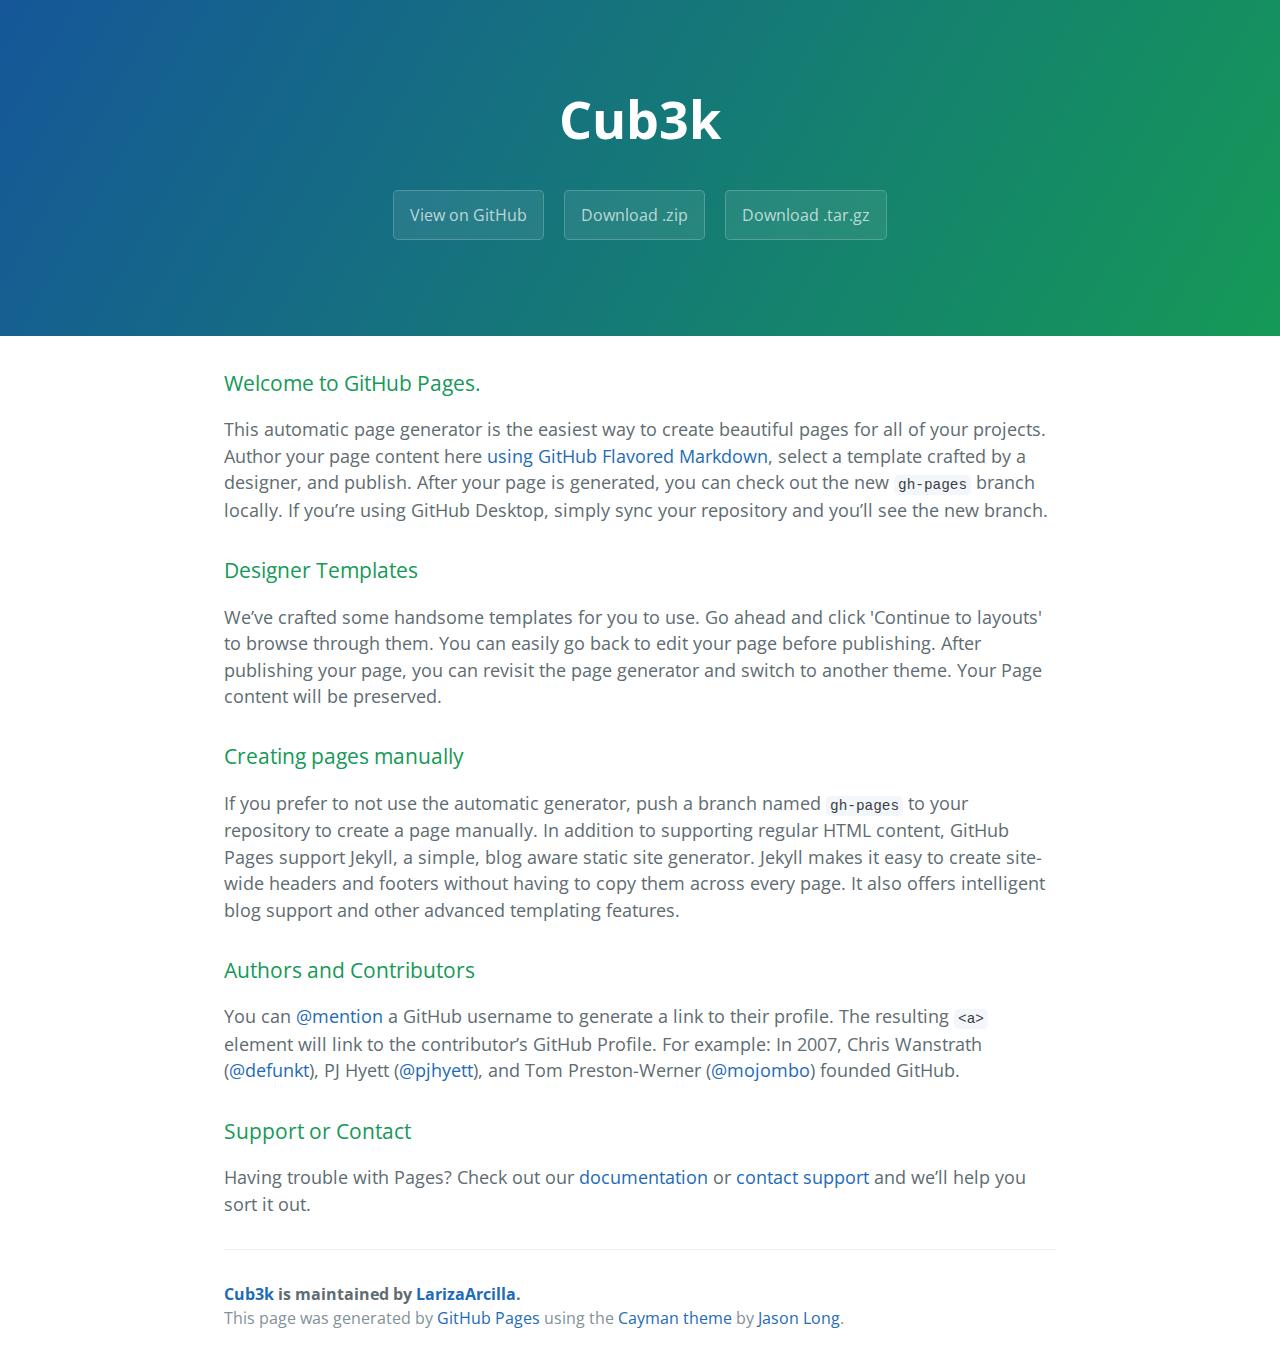
<file: index.html>
<!DOCTYPE html>
<html lang="en-us">
  <head>
    <meta charset="UTF-8">
    <title>Cub3k by LarizaArcilla</title>
    <meta name="viewport" content="width=device-width, initial-scale=1">
    <link rel="stylesheet" type="text/css" href="stylesheets/normalize.css" media="screen">
    <link href='https://fonts.googleapis.com/css?family=Open+Sans:400,700' rel='stylesheet' type='text/css'>
    <link rel="stylesheet" type="text/css" href="stylesheets/stylesheet.css" media="screen">
    <link rel="stylesheet" type="text/css" href="stylesheets/github-light.css" media="screen">
  </head>
  <body>
    <section class="page-header">
      <h1 class="project-name">Cub3k</h1>
      <h2 class="project-tagline"></h2>
      <a href="https://github.com/LarizaArcilla/cub3k" class="btn">View on GitHub</a>
      <a href="https://github.com/LarizaArcilla/cub3k/zipball/master" class="btn">Download .zip</a>
      <a href="https://github.com/LarizaArcilla/cub3k/tarball/master" class="btn">Download .tar.gz</a>
    </section>

    <section class="main-content">
      <h3>
<a id="welcome-to-github-pages" class="anchor" href="#welcome-to-github-pages" aria-hidden="true"><span aria-hidden="true" class="octicon octicon-link"></span></a>Welcome to GitHub Pages.</h3>

<p>This automatic page generator is the easiest way to create beautiful pages for all of your projects. Author your page content here <a href="https://guides.github.com/features/mastering-markdown/">using GitHub Flavored Markdown</a>, select a template crafted by a designer, and publish. After your page is generated, you can check out the new <code>gh-pages</code> branch locally. If you’re using GitHub Desktop, simply sync your repository and you’ll see the new branch.</p>

<h3>
<a id="designer-templates" class="anchor" href="#designer-templates" aria-hidden="true"><span aria-hidden="true" class="octicon octicon-link"></span></a>Designer Templates</h3>

<p>We’ve crafted some handsome templates for you to use. Go ahead and click 'Continue to layouts' to browse through them. You can easily go back to edit your page before publishing. After publishing your page, you can revisit the page generator and switch to another theme. Your Page content will be preserved.</p>

<h3>
<a id="creating-pages-manually" class="anchor" href="#creating-pages-manually" aria-hidden="true"><span aria-hidden="true" class="octicon octicon-link"></span></a>Creating pages manually</h3>

<p>If you prefer to not use the automatic generator, push a branch named <code>gh-pages</code> to your repository to create a page manually. In addition to supporting regular HTML content, GitHub Pages support Jekyll, a simple, blog aware static site generator. Jekyll makes it easy to create site-wide headers and footers without having to copy them across every page. It also offers intelligent blog support and other advanced templating features.</p>

<h3>
<a id="authors-and-contributors" class="anchor" href="#authors-and-contributors" aria-hidden="true"><span aria-hidden="true" class="octicon octicon-link"></span></a>Authors and Contributors</h3>

<p>You can <a href="https://help.github.com/articles/basic-writing-and-formatting-syntax/#mentioning-users-and-teams" class="user-mention">@mention</a> a GitHub username to generate a link to their profile. The resulting <code>&lt;a&gt;</code> element will link to the contributor’s GitHub Profile. For example: In 2007, Chris Wanstrath (<a href="https://github.com/defunkt" class="user-mention">@defunkt</a>), PJ Hyett (<a href="https://github.com/pjhyett" class="user-mention">@pjhyett</a>), and Tom Preston-Werner (<a href="https://github.com/mojombo" class="user-mention">@mojombo</a>) founded GitHub.</p>

<h3>
<a id="support-or-contact" class="anchor" href="#support-or-contact" aria-hidden="true"><span aria-hidden="true" class="octicon octicon-link"></span></a>Support or Contact</h3>

<p>Having trouble with Pages? Check out our <a href="https://help.github.com/pages">documentation</a> or <a href="https://github.com/contact">contact support</a> and we’ll help you sort it out.</p>

      <footer class="site-footer">
        <span class="site-footer-owner"><a href="https://github.com/LarizaArcilla/cub3k">Cub3k</a> is maintained by <a href="https://github.com/LarizaArcilla">LarizaArcilla</a>.</span>

        <span class="site-footer-credits">This page was generated by <a href="https://pages.github.com">GitHub Pages</a> using the <a href="https://github.com/jasonlong/cayman-theme">Cayman theme</a> by <a href="https://twitter.com/jasonlong">Jason Long</a>.</span>
      </footer>

    </section>

  
  </body>
</html>
</file>
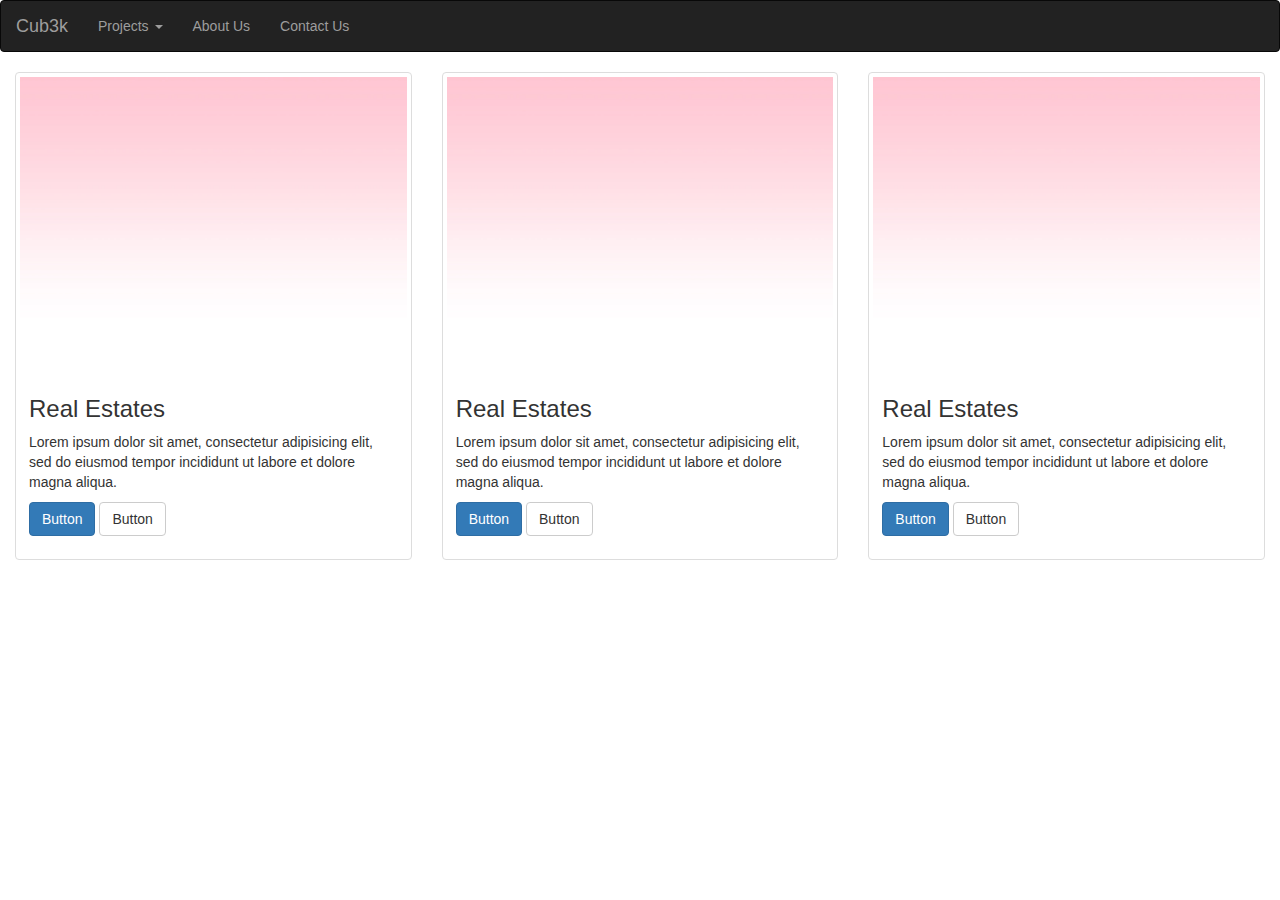
<file: src/main/realEstates/laguna/index.html>
<html>
<head>
	<title> Laguna | Real Estates </title>
	<link rel="stylesheet" style="text/css" href="../../resources/bootstrap/css/bootstrap.css" />
</head>
<body>
	<nav class="navbar navbar-default navbar-inverse">
	  <div class="container-fluid">
	    <div class="navbar-header">
	      <button type="button" class="navbar-toggle collapsed" data-toggle="collapse" data-target="#bs-example-navbar-collapse-1" aria-expanded="false">
	        <span class="sr-only">Toggle navigation</span>
	        <span class="icon-bar"></span>
	        <span class="icon-bar"></span>
	        <span class="icon-bar"></span>
	      </button>
	      <a class="navbar-brand" href="../../index.html">
	      	Cub3k
	      </a>
	    </div>

	    <div class="collapse navbar-collapse" id="bs-example-navbar-collapse-1">
	      <ul class="nav navbar-nav">
	        <li class="dropdown">
            <a href="#" class="dropdown-toggle" data-toggle="dropdown" role="button" aria-haspopup="true" aria-expanded="false">
            	Projects 
            	<span class="caret"></span>
           	</a>
            <ul class="dropdown-menu">
              <li><a href="#">Real Estated</a></li>
              <li><a href="#">Condominium</a></li>
              <li><a href="#">Agriculture</a></li>
            </ul>
          </li>
	        <li>
	        	<a href="#aboutUs">
	        		About Us 
	        	</a>
	        </li>
	        <li>
	        	<a href="#">
	        		Contact Us
	        	</a>
	        </li>
	      </ul>
	    </div>
	  </div>
	</nav>

	<div class="row">
		<div class="col-md-12">
			<div class="col-lg-4">
	      <div class="thumbnail">
	       	<img src="../../resources/images/3.jpg" alt="Generic placeholder thumbnail">
		      <div class="caption">
		        <h3>
		        	Real Estates
		        </h3>
		        <p>
		        	Lorem ipsum dolor sit amet, consectetur adipisicing elit, sed do eiusmod
		        	tempor incididunt ut labore et dolore magna aliqua.
		        </p>
		        <p><a href="#" class="btn btn-primary" role="button">Button</a> <a href="#" class="btn btn-default" role="button">Button</a></p>
		      </div>
		    </div>
	    </div>
	    <div class="col-lg-4">
	      <div class="thumbnail">
	       	<img src="../../resources/images/3.jpg" alt="Generic placeholder thumbnail">
		      <div class="caption">
		        <h3>
		        	Real Estates
		        </h3>
		        <p>
		        	Lorem ipsum dolor sit amet, consectetur adipisicing elit, sed do eiusmod
		        	tempor incididunt ut labore et dolore magna aliqua.
		        </p>
		        <p><a href="#" class="btn btn-primary" role="button">Button</a> <a href="#" class="btn btn-default" role="button">Button</a></p>
		      </div>
		    </div>
	    </div>
	    <div class="col-lg-4">
	      <div class="thumbnail">
	       	<img src="../../resources/images/3.jpg" alt="Generic placeholder thumbnail">
		      <div class="caption">
		        <h3>
		        	Real Estates
		        </h3>
		        <p>
		        	Lorem ipsum dolor sit amet, consectetur adipisicing elit, sed do eiusmod
		        	tempor incididunt ut labore et dolore magna aliqua.
		        </p>
		        <p><a href="#" class="btn btn-primary" role="button">Button</a> <a href="#" class="btn btn-default" role="button">Button</a></p>
		      </div>
		    </div>
	    </div>
		</div>        
	</div>
</body>
</html>
</file>
<file: stylesheets/stylesheet.css>
* {
  box-sizing: border-box; }

body {
  padding: 0;
  margin: 0;
  font-family: "Open Sans", "Helvetica Neue", Helvetica, Arial, sans-serif;
  font-size: 16px;
  line-height: 1.5;
  color: #606c71; }

a {
  color: #1e6bb8;
  text-decoration: none; }
  a:hover {
    text-decoration: underline; }

.btn {
  display: inline-block;
  margin-bottom: 1rem;
  color: rgba(255, 255, 255, 0.7);
  background-color: rgba(255, 255, 255, 0.08);
  border-color: rgba(255, 255, 255, 0.2);
  border-style: solid;
  border-width: 1px;
  border-radius: 0.3rem;
  transition: color 0.2s, background-color 0.2s, border-color 0.2s; }
  .btn + .btn {
    margin-left: 1rem; }

.btn:hover {
  color: rgba(255, 255, 255, 0.8);
  text-decoration: none;
  background-color: rgba(255, 255, 255, 0.2);
  border-color: rgba(255, 255, 255, 0.3); }

@media screen and (min-width: 64em) {
  .btn {
    padding: 0.75rem 1rem; } }

@media screen and (min-width: 42em) and (max-width: 64em) {
  .btn {
    padding: 0.6rem 0.9rem;
    font-size: 0.9rem; } }

@media screen and (max-width: 42em) {
  .btn {
    display: block;
    width: 100%;
    padding: 0.75rem;
    font-size: 0.9rem; }
    .btn + .btn {
      margin-top: 1rem;
      margin-left: 0; } }

.page-header {
  color: #fff;
  text-align: center;
  background-color: #159957;
  background-image: linear-gradient(120deg, #155799, #159957); }

@media screen and (min-width: 64em) {
  .page-header {
    padding: 5rem 6rem; } }

@media screen and (min-width: 42em) and (max-width: 64em) {
  .page-header {
    padding: 3rem 4rem; } }

@media screen and (max-width: 42em) {
  .page-header {
    padding: 2rem 1rem; } }

.project-name {
  margin-top: 0;
  margin-bottom: 0.1rem; }

@media screen and (min-width: 64em) {
  .project-name {
    font-size: 3.25rem; } }

@media screen and (min-width: 42em) and (max-width: 64em) {
  .project-name {
    font-size: 2.25rem; } }

@media screen and (max-width: 42em) {
  .project-name {
    font-size: 1.75rem; } }

.project-tagline {
  margin-bottom: 2rem;
  font-weight: normal;
  opacity: 0.7; }

@media screen and (min-width: 64em) {
  .project-tagline {
    font-size: 1.25rem; } }

@media screen and (min-width: 42em) and (max-width: 64em) {
  .project-tagline {
    font-size: 1.15rem; } }

@media screen and (max-width: 42em) {
  .project-tagline {
    font-size: 1rem; } }

.main-content :first-child {
  margin-top: 0; }
.main-content img {
  max-width: 100%; }
.main-content h1, .main-content h2, .main-content h3, .main-content h4, .main-content h5, .main-content h6 {
  margin-top: 2rem;
  margin-bottom: 1rem;
  font-weight: normal;
  color: #159957; }
.main-content p {
  margin-bottom: 1em; }
.main-content code {
  padding: 2px 4px;
  font-family: Consolas, "Liberation Mono", Menlo, Courier, monospace;
  font-size: 0.9rem;
  color: #383e41;
  background-color: #f3f6fa;
  border-radius: 0.3rem; }
.main-content pre {
  padding: 0.8rem;
  margin-top: 0;
  margin-bottom: 1rem;
  font: 1rem Consolas, "Liberation Mono", Menlo, Courier, monospace;
  color: #567482;
  word-wrap: normal;
  background-color: #f3f6fa;
  border: solid 1px #dce6f0;
  border-radius: 0.3rem; }
  .main-content pre > code {
    padding: 0;
    margin: 0;
    font-size: 0.9rem;
    color: #567482;
    word-break: normal;
    white-space: pre;
    background: transparent;
    border: 0; }
.main-content .highlight {
  margin-bottom: 1rem; }
  .main-content .highlight pre {
    margin-bottom: 0;
    word-break: normal; }
.main-content .highlight pre, .main-content pre {
  padding: 0.8rem;
  overflow: auto;
  font-size: 0.9rem;
  line-height: 1.45;
  border-radius: 0.3rem; }
.main-content pre code, .main-content pre tt {
  display: inline;
  max-width: initial;
  padding: 0;
  margin: 0;
  overflow: initial;
  line-height: inherit;
  word-wrap: normal;
  background-color: transparent;
  border: 0; }
  .main-content pre code:before, .main-content pre code:after, .main-content pre tt:before, .main-content pre tt:after {
    content: normal; }
.main-content ul, .main-content ol {
  margin-top: 0; }
.main-content blockquote {
  padding: 0 1rem;
  margin-left: 0;
  color: #819198;
  border-left: 0.3rem solid #dce6f0; }
  .main-content blockquote > :first-child {
    margin-top: 0; }
  .main-content blockquote > :last-child {
    margin-bottom: 0; }
.main-content table {
  display: block;
  width: 100%;
  overflow: auto;
  word-break: normal;
  word-break: keep-all; }
  .main-content table th {
    font-weight: bold; }
  .main-content table th, .main-content table td {
    padding: 0.5rem 1rem;
    border: 1px solid #e9ebec; }
.main-content dl {
  padding: 0; }
  .main-content dl dt {
    padding: 0;
    margin-top: 1rem;
    font-size: 1rem;
    font-weight: bold; }
  .main-content dl dd {
    padding: 0;
    margin-bottom: 1rem; }
.main-content hr {
  height: 2px;
  padding: 0;
  margin: 1rem 0;
  background-color: #eff0f1;
  border: 0; }

@media screen and (min-width: 64em) {
  .main-content {
    max-width: 64rem;
    padding: 2rem 6rem;
    margin: 0 auto;
    font-size: 1.1rem; } }

@media screen and (min-width: 42em) and (max-width: 64em) {
  .main-content {
    padding: 2rem 4rem;
    font-size: 1.1rem; } }

@media screen and (max-width: 42em) {
  .main-content {
    padding: 2rem 1rem;
    font-size: 1rem; } }

.site-footer {
  padding-top: 2rem;
  margin-top: 2rem;
  border-top: solid 1px #eff0f1; }

.site-footer-owner {
  display: block;
  font-weight: bold; }

.site-footer-credits {
  color: #819198; }

@media screen and (min-width: 64em) {
  .site-footer {
    font-size: 1rem; } }

@media screen and (min-width: 42em) and (max-width: 64em) {
  .site-footer {
    font-size: 1rem; } }

@media screen and (max-width: 42em) {
  .site-footer {
    font-size: 0.9rem; } }
</file>
<file: stylesheets/github-light.css>
/*
The MIT License (MIT)

Copyright (c) 2015 GitHub, Inc.

Permission is hereby granted, free of charge, to any person obtaining a copy
of this software and associated documentation files (the "Software"), to deal
in the Software without restriction, including without limitation the rights
to use, copy, modify, merge, publish, distribute, sublicense, and/or sell
copies of the Software, and to permit persons to whom the Software is
furnished to do so, subject to the following conditions:

The above copyright notice and this permission notice shall be included in all
copies or substantial portions of the Software.

THE SOFTWARE IS PROVIDED "AS IS", WITHOUT WARRANTY OF ANY KIND, EXPRESS OR
IMPLIED, INCLUDING BUT NOT LIMITED TO THE WARRANTIES OF MERCHANTABILITY,
FITNESS FOR A PARTICULAR PURPOSE AND NONINFRINGEMENT. IN NO EVENT SHALL THE
AUTHORS OR COPYRIGHT HOLDERS BE LIABLE FOR ANY CLAIM, DAMAGES OR OTHER
LIABILITY, WHETHER IN AN ACTION OF CONTRACT, TORT OR OTHERWISE, ARISING FROM,
OUT OF OR IN CONNECTION WITH THE SOFTWARE OR THE USE OR OTHER DEALINGS IN THE
SOFTWARE.

*/

.pl-c /* comment */ {
  color: #969896;
}

.pl-c1      /* constant, markup.raw, meta.diff.header, meta.module-reference, meta.property-name, support, support.constant, support.variable, variable.other.constant */,
.pl-s .pl-v /* string variable */ {
  color: #0086b3;
}

.pl-e  /* entity */,
.pl-en /* entity.name */ {
  color: #795da3;
}

.pl-s .pl-s1 /* string source */,
.pl-smi      /* storage.modifier.import, storage.modifier.package, storage.type.java, variable.other, variable.parameter.function */ {
  color: #333;
}

.pl-ent /* entity.name.tag */ {
  color: #63a35c;
}

.pl-k /* keyword, storage, storage.type */ {
  color: #a71d5d;
}

.pl-pds              /* punctuation.definition.string, string.regexp.character-class */,
.pl-s                /* string */,
.pl-s .pl-pse .pl-s1 /* string punctuation.section.embedded source */,
.pl-sr               /* string.regexp */,
.pl-sr .pl-cce       /* string.regexp constant.character.escape */,
.pl-sr .pl-sra       /* string.regexp string.regexp.arbitrary-repitition */,
.pl-sr .pl-sre       /* string.regexp source.ruby.embedded */ {
  color: #183691;
}

.pl-v /* variable */ {
  color: #ed6a43;
}

.pl-id /* invalid.deprecated */ {
  color: #b52a1d;
}

.pl-ii /* invalid.illegal */ {
  background-color: #b52a1d;
  color: #f8f8f8;
}

.pl-sr .pl-cce /* string.regexp constant.character.escape */ {
  color: #63a35c;
  font-weight: bold;
}

.pl-ml /* markup.list */ {
  color: #693a17;
}

.pl-mh        /* markup.heading */,
.pl-mh .pl-en /* markup.heading entity.name */,
.pl-ms        /* meta.separator */ {
  color: #1d3e81;
  font-weight: bold;
}

.pl-mq /* markup.quote */ {
  color: #008080;
}

.pl-mi /* markup.italic */ {
  color: #333;
  font-style: italic;
}

.pl-mb /* markup.bold */ {
  color: #333;
  font-weight: bold;
}

.pl-md /* markup.deleted, meta.diff.header.from-file */ {
  background-color: #ffecec;
  color: #bd2c00;
}

.pl-mi1 /* markup.inserted, meta.diff.header.to-file */ {
  background-color: #eaffea;
  color: #55a532;
}

.pl-mdr /* meta.diff.range */ {
  color: #795da3;
  font-weight: bold;
}

.pl-mo /* meta.output */ {
  color: #1d3e81;
}
</file>
